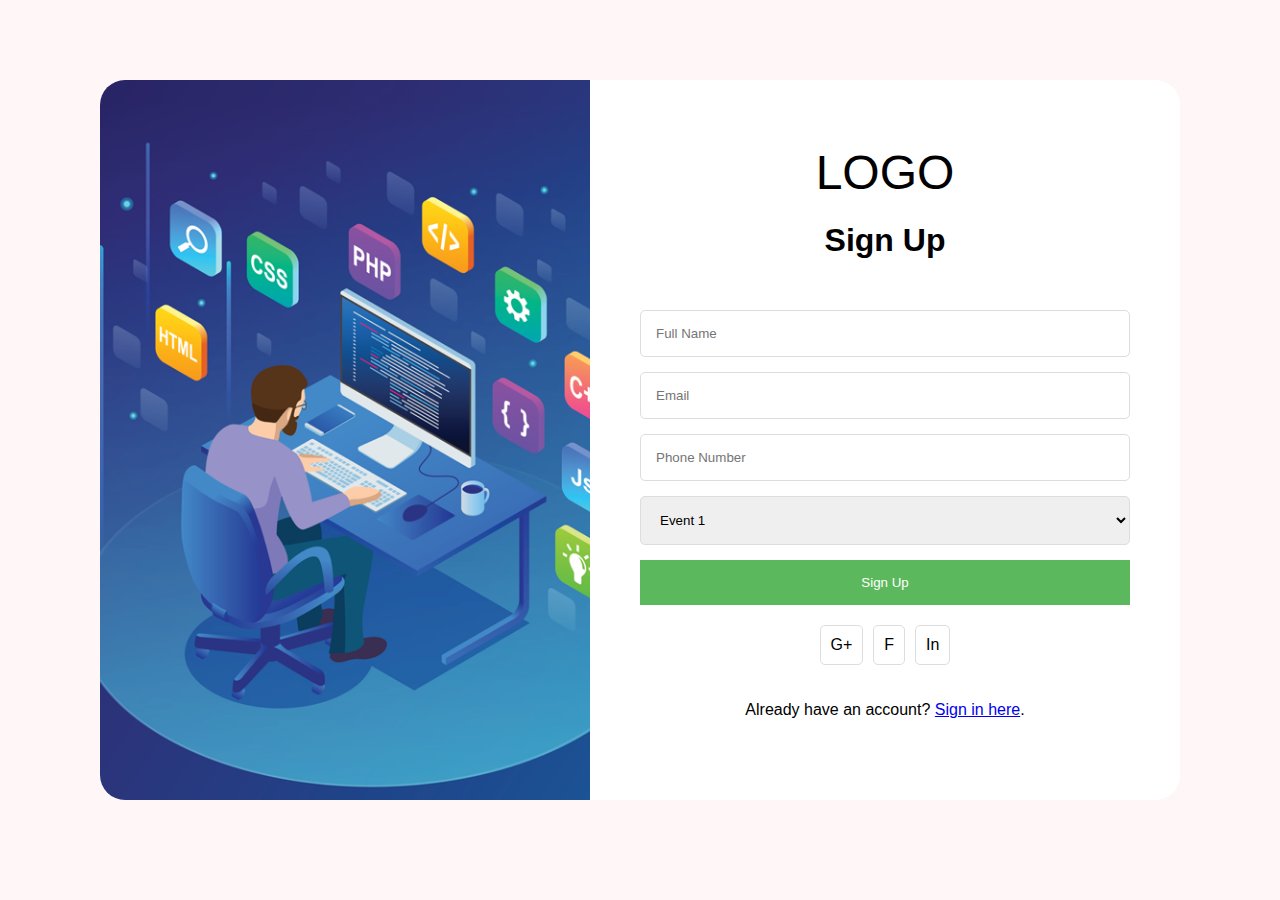
<file: index.html>
<!DOCTYPE html>
<html lang="en">
<head>
    <meta charset="UTF-8">
    <meta name="viewport" content="width=device-width, initial-scale=1.0">
    <title>sign up></title>
    <link rel="stylesheet" href="styles.css">
</head>
<body>
    <div class="main-container">
        <div class="image-container">
          <!-- Placeholder for background image -->
          <div class="background-image"></div>
        </div>
        <div class="form-container">
          <div class="header">
            <div class="logo">LOGO</div>
            <h1>Sign Up</h1>
          </div>
          <form id="signUpForm">
            <input type="text" id="name" name="name" placeholder="Full Name" required>
            <input type="email" id="email" name="email" placeholder="Email" required>
            <input type="tel" id="phone" name="phone" placeholder="Phone Number">
            <select id="event" name="event">
              <option value="event1">Event 1</option>
              <option value="event2">Event 2</option>
              <option value="event3">Event 3</option>
            </select>
            <button type="submit">Sign Up</button>
          </form>
          <div class="social-media">
            <div class="google">G+</div>
            <div class="facebook">F</div>
            <div class="linkedin">In</div>
          </div>
          <div class="signin">
            <p>Already have an account? <a href="#">Sign in here</a>.</p>
          </div>
        </div>
      </div>
      <script src="script.js"></script>
</body>
</html>
</file>
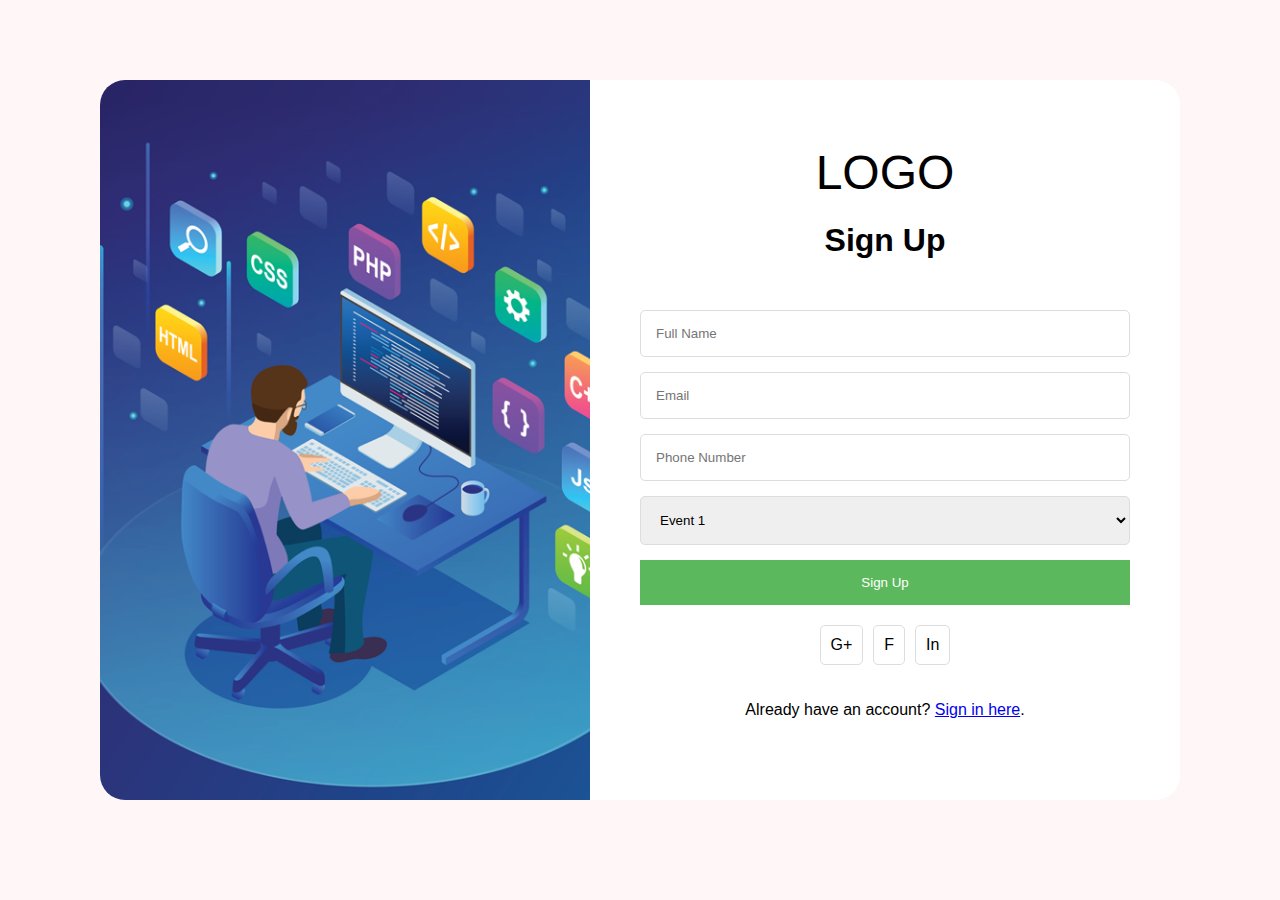
<file: signup.html>
<!DOCTYPE html>
<html lang="en">
<head>
    <meta charset="UTF-8">
    <meta name="viewport" content="width=device-width, initial-scale=1.0">
    <title>sign up></title>
    <link rel="stylesheet" href="styles.css">
</head>
<body>
    <div class="main-container">
        <div class="image-container">
          <!-- Placeholder for background image -->
          <div class="background-image"></div>
        </div>
        <div class="form-container">
          <div class="header">
            <div class="logo">LOGO</div>
            <h1>Sign Up</h1>
          </div>
          <form id="signUpForm">
            <input type="text" id="name" name="name" placeholder="Full Name" required>
            <input type="email" id="email" name="email" placeholder="Email" required>
            <input type="tel" id="phone" name="phone" placeholder="Phone Number">
            <select id="event" name="event">
              <option value="event1">Event 1</option>
              <option value="event2">Event 2</option>
              <option value="event3">Event 3</option>
            </select>
            <button type="submit">Sign Up</button>
          </form>
          <div class="social-media">
            <div class="google">G+</div>
            <div class="facebook">F</div>
            <div class="linkedin">In</div>
          </div>
          <div class="signin">
            <p>Already have an account? <a href="#">Sign in here</a>.</p>
          </div>
        </div>
      </div>
      <script src="script.js"></script>
</body>
</html>
</file>
<file: styles.css>
body, html {
  margin: 0;
  padding: 0;
  font-family: 'Arial', sans-serif;
  background-color: #fff7f7;
}

.main-container {
  display: flex;
  width: 1080px;
  height: 720px;
  margin-top: 80px;
  margin-left: auto;
  margin-right: auto;
  border-radius: 25px 25px 25px 25px;
  overflow: hidden;
}

.image-container {
  flex: 1;
  background: url('home.webp') no-repeat center center;
  background-size: cover;
}

.form-container {
  flex: 1;
  padding: 50px;
  display: flex;
  flex-direction: column;
  justify-content: center;
  background-color: #fff;
}

.header {
  text-align: center;
  margin-bottom: 30px;
}

.logo {
  font-size: 3em; /* Placeholder for logo */
}

form {
  display: flex;
  flex-direction: column;
}

input, select {
  padding: 15px;
  margin-bottom: 15px;
  border: 1px solid #ddd;
  border-radius: 5px;
}

button {
  padding: 15px;
  background-color: #5cb85c;
  color: white;
  border: none;
  cursor: pointer;
}

.social-media {
  display: flex;
  justify-content: center;
  margin-top: 20px;
}

.google, .facebook, .linkedin {
  padding: 10px;
  margin: 0 5px;
  border: 1px solid #ddd;
  border-radius: 5px;
}

.signin {
  text-align: center;
  margin-top: 20px;
}

@media (max-width: 768px) {
  .main-container {
    flex-direction: column;
    width: auto;
    border-radius: 25px;
  }

  .image-container, .form-container {
    width: 100%;
    padding: 20px;
  }
}
</file>
